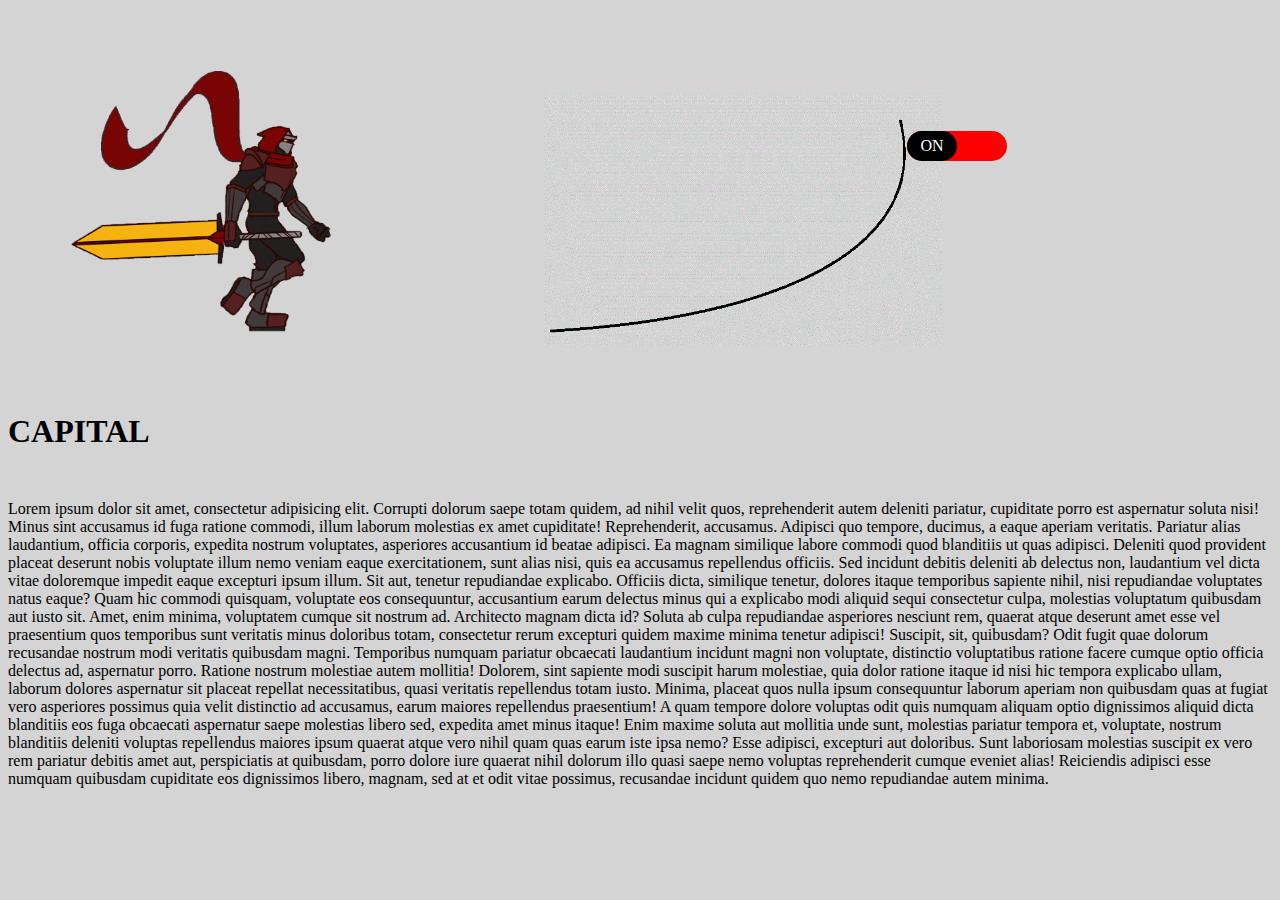
<file: index.html>
<!doctype html>
<html lang="en">

<head>
  <meta charset="utf-8">
  <meta name="viewport" content="width=device-width, initial-scale=1, shrink-to-fit=no">

  <script src="https://code.jquery.com/jquery-3.3.1.slim.min.js" integrity="sha384-q8i/X+965DzO0rT7abK41JStQIAqVgRVzpbzo5smXKp4YfRvH+8abtTE1Pi6jizo" crossorigin="anonymous"></script>
  <script src="jquery.js"></script>
  <link rel="stylesheet" href="https://use.fontawesome.com/releases/v5.4.1/css/all.css" integrity="sha384-5sAR7xN1Nv6T6+dT2mhtzEpVJvfS3NScPQTrOxhwjIuvcA67KV2R5Jz6kr4abQsz" crossorigin="anonymous">
  <link rel="stylesheet" href="https://stackpath.bootstrapcdn.com/bootstrap/4.1.3/css/bootstrap.min.css" integrity="sha384-MCw98/SFnGE8fJT3GXwEOngsV7Zt27NXFoaoApmYm81iuXoPkFOJwJ8ERdknLPMO" crossorigin="anonymous">
  <link rel="stylesheet" href="style.css">
  <title>Kreditni Obracun</title>
</head>

<body>
  <div id="wrap">
    <div class="zavesa"></div>
    <div class="bx">
      <div class="slika"></div>
      <div class="line"><img src="images\10.gif" alt=""></div>
      <div class="switch">
        <div class="switch1">
          <div class="s1">ON</div>
        </div>
      </div>
    </div>
    <h1>CAPITAL</h1>
    <p>Lorem ipsum dolor sit amet, consectetur adipisicing elit. Corrupti dolorum saepe totam quidem, ad nihil velit quos, reprehenderit autem deleniti pariatur, cupiditate porro est aspernatur soluta nisi! Minus sint accusamus id fuga ratione
      commodi, illum laborum molestias ex amet cupiditate! Reprehenderit, accusamus. Adipisci quo tempore, ducimus, a eaque aperiam veritatis. Pariatur alias laudantium, officia corporis, expedita nostrum voluptates, asperiores accusantium id beatae
      adipisci. Ea magnam similique labore commodi quod blanditiis ut quas adipisci. Deleniti quod provident placeat deserunt nobis voluptate illum nemo veniam eaque exercitationem, sunt alias nisi, quis ea accusamus repellendus officiis. Sed
      incidunt debitis deleniti ab delectus non, laudantium vel dicta vitae doloremque impedit eaque excepturi ipsum illum. Sit aut, tenetur repudiandae explicabo. Officiis dicta, similique tenetur, dolores itaque temporibus sapiente nihil, nisi
      repudiandae voluptates natus eaque? Quam hic commodi quisquam, voluptate eos consequuntur, accusantium earum delectus minus qui a explicabo modi aliquid sequi consectetur culpa, molestias voluptatum quibusdam aut iusto sit. Amet, enim minima,
      voluptatem cumque sit nostrum ad. Architecto magnam dicta id? Soluta ab culpa repudiandae asperiores nesciunt rem, quaerat atque deserunt amet esse vel praesentium quos temporibus sunt veritatis minus doloribus totam, consectetur rerum
      excepturi quidem maxime minima tenetur adipisci! Suscipit, sit, quibusdam? Odit fugit quae dolorum recusandae nostrum modi veritatis quibusdam magni. Temporibus numquam pariatur obcaecati laudantium incidunt magni non voluptate, distinctio
      voluptatibus ratione facere cumque optio officia delectus ad, aspernatur porro. Ratione nostrum molestiae autem mollitia! Dolorem, sint sapiente modi suscipit harum molestiae, quia dolor ratione itaque id nisi hic tempora explicabo ullam,
      laborum dolores aspernatur sit placeat repellat necessitatibus, quasi veritatis repellendus totam iusto. Minima, placeat quos nulla ipsum consequuntur laborum aperiam non quibusdam quas at fugiat vero asperiores possimus quia velit distinctio
      ad accusamus, earum maiores repellendus praesentium! A quam tempore dolore voluptas odit quis numquam aliquam optio dignissimos aliquid dicta blanditiis eos fuga obcaecati aspernatur saepe molestias libero sed, expedita amet minus itaque! Enim
      maxime soluta aut mollitia unde sunt, molestias pariatur tempora et, voluptate, nostrum blanditiis deleniti voluptas repellendus maiores ipsum quaerat atque vero nihil quam quas earum iste ipsa nemo? Esse adipisci, excepturi aut doloribus.
      Sunt laboriosam molestias suscipit ex vero rem pariatur debitis amet aut, perspiciatis at quibusdam, porro dolore iure quaerat nihil dolorum illo quasi saepe nemo voluptas reprehenderit cumque eveniet alias! Reiciendis adipisci esse numquam
      quibusdam cupiditate eos dignissimos libero, magnam, sed at et odit vitae possimus, recusandae incidunt quidem quo nemo repudiandae autem minima.
    </p>
  </div>
  <script src="https://cdnjs.cloudflare.com/ajax/libs/popper.js/1.14.3/umd/popper.min.js" integrity="sha384-ZMP7rVo3mIykV+2+9J3UJ46jBk0WLaUAdn689aCwoqbBJiSnjAK/l8WvCWPIPm49" crossorigin="anonymous"></script>
  <script src="https://stackpath.bootstrapcdn.com/bootstrap/4.1.3/js/bootstrap.min.js" integrity="sha384-ChfqqxuZUCnJSK3+MXmPNIyE6ZbWh2IMqE241rYiqJxyMiZ6OW/JmZQ5stwEULTy" crossorigin="anonymous"></script>
  <script src="main.js"></script>
</body>

</html>
</file>
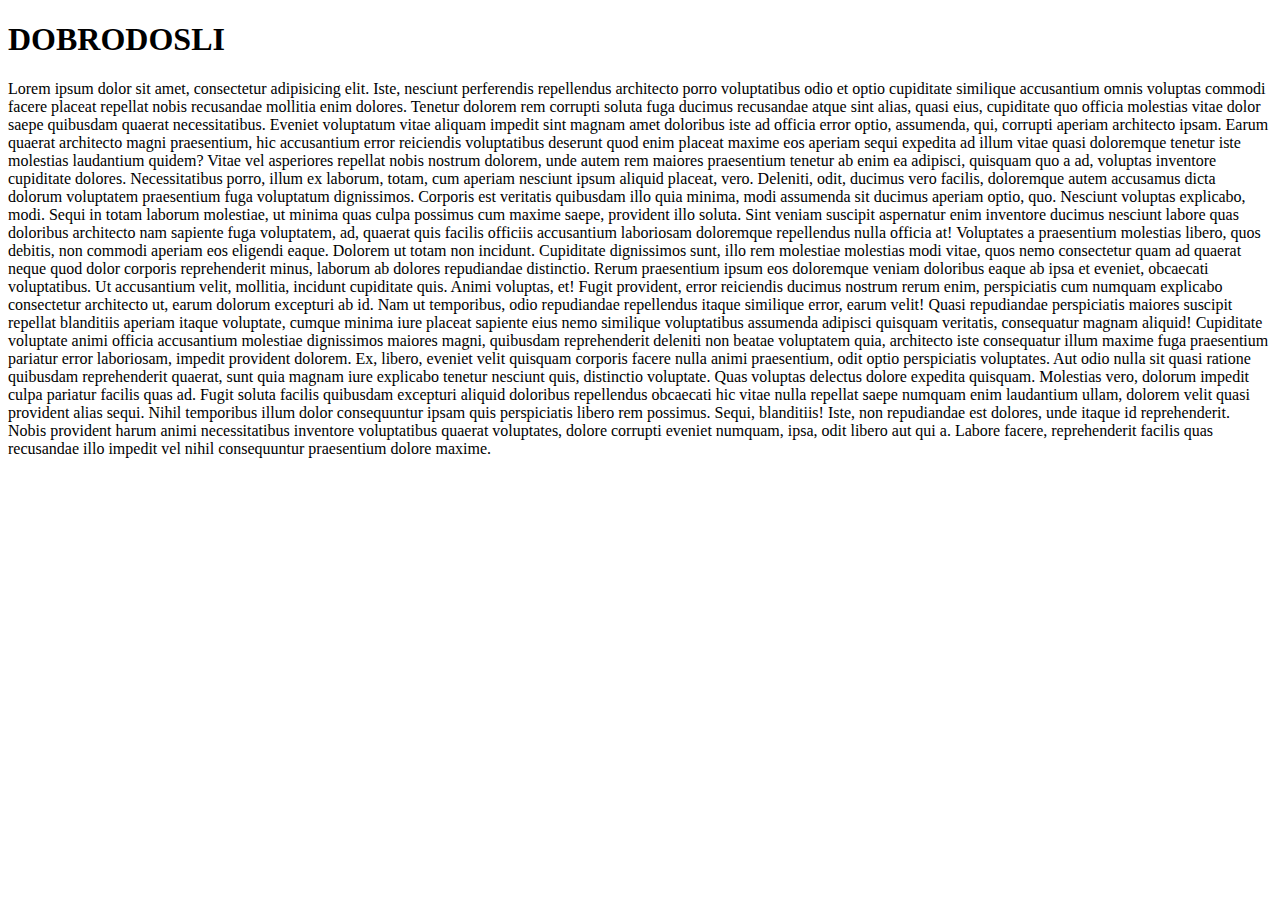
<file: dobrodosli.html>
<!DOCTYPE html>
<html lang="en">
<head>
  <meta charset="UTF-8">
  <meta name="viewport" content="width=device-width, initial-scale=1.0">
  <meta http-equiv="X-UA-Compatible" content="ie=edge">
  <title>Document</title>
</head>
<body>
  <h1>DOBRODOSLI</h1>
  <p>Lorem ipsum dolor sit amet, consectetur adipisicing elit. Iste, nesciunt perferendis repellendus architecto porro voluptatibus odio et optio cupiditate similique accusantium omnis voluptas commodi facere placeat repellat nobis recusandae mollitia enim dolores. Tenetur dolorem rem corrupti soluta fuga ducimus recusandae atque sint alias, quasi eius, cupiditate quo officia molestias vitae dolor saepe quibusdam quaerat necessitatibus. Eveniet voluptatum vitae aliquam impedit sint magnam amet doloribus iste ad officia error optio, assumenda, qui, corrupti aperiam architecto ipsam. Earum quaerat architecto magni praesentium, hic accusantium error reiciendis voluptatibus deserunt quod enim placeat maxime eos aperiam sequi expedita ad illum vitae quasi doloremque tenetur iste molestias laudantium quidem? Vitae vel asperiores repellat nobis nostrum dolorem, unde autem rem maiores praesentium tenetur ab enim ea adipisci, quisquam quo a ad, voluptas inventore cupiditate dolores. Necessitatibus porro, illum ex laborum, totam, cum aperiam nesciunt ipsum aliquid placeat, vero. Deleniti, odit, ducimus vero facilis, doloremque autem accusamus dicta dolorum voluptatem praesentium fuga voluptatum dignissimos. Corporis est veritatis quibusdam illo quia minima, modi assumenda sit ducimus aperiam optio, quo. Nesciunt voluptas explicabo, modi. Sequi in totam laborum molestiae, ut minima quas culpa possimus cum maxime saepe, provident illo soluta. Sint veniam suscipit aspernatur enim inventore ducimus nesciunt labore quas doloribus architecto nam sapiente fuga voluptatem, ad, quaerat quis facilis officiis accusantium laboriosam doloremque repellendus nulla officia at! Voluptates a praesentium molestias libero, quos debitis, non commodi aperiam eos eligendi eaque. Dolorem ut totam non incidunt. Cupiditate dignissimos sunt, illo rem molestiae molestias modi vitae, quos nemo consectetur quam ad quaerat neque quod dolor corporis reprehenderit minus, laborum ab dolores repudiandae distinctio. Rerum praesentium ipsum eos doloremque veniam doloribus eaque ab ipsa et eveniet, obcaecati voluptatibus. Ut accusantium velit, mollitia, incidunt cupiditate quis. Animi voluptas, et! Fugit provident, error reiciendis ducimus nostrum rerum enim, perspiciatis cum numquam explicabo consectetur architecto ut, earum dolorum excepturi ab id. Nam ut temporibus, odio repudiandae repellendus itaque similique error, earum velit! Quasi repudiandae perspiciatis maiores suscipit repellat blanditiis aperiam itaque voluptate, cumque minima iure placeat sapiente eius nemo similique voluptatibus assumenda adipisci quisquam veritatis, consequatur magnam aliquid! Cupiditate voluptate animi officia accusantium molestiae dignissimos maiores magni, quibusdam reprehenderit deleniti non beatae voluptatem quia, architecto iste consequatur illum maxime fuga praesentium pariatur error laboriosam, impedit provident dolorem. Ex, libero, eveniet velit quisquam corporis facere nulla animi praesentium, odit optio perspiciatis voluptates. Aut odio nulla sit quasi ratione quibusdam reprehenderit quaerat, sunt quia magnam iure explicabo tenetur nesciunt quis, distinctio voluptate. Quas voluptas delectus dolore expedita quisquam. Molestias vero, dolorum impedit culpa pariatur facilis quas ad. Fugit soluta facilis quibusdam excepturi aliquid doloribus repellendus obcaecati hic vitae nulla repellat saepe numquam enim laudantium ullam, dolorem velit quasi provident alias sequi. Nihil temporibus illum dolor consequuntur ipsam quis perspiciatis libero rem possimus. Sequi, blanditiis! Iste, non repudiandae est dolores, unde itaque id reprehenderit. Nobis provident harum animi necessitatibus inventore voluptatibus quaerat voluptates, dolore corrupti eveniet numquam, ipsa, odit libero aut qui a. Labore facere, reprehenderit facilis quas recusandae illo impedit vel nihil consequuntur praesentium dolore maxime.</p>
</body>
</html>
</file>
<file: style.css>
body {
  background-color: #D4D4D4;
}

.zavesa1 {
  transition: all 1s;
  width: 100%;
  height: 100vh;
  position: absolute;
  background-color: black;
  z-index: 100;
  animation-name: myanim;
  animation-duration: 2s;
}

@keyframes myanim {
  0% {
    bottom: 3000px;
  }

  100% {
    bottom: 0;
  }
}

.bx {
  width: 100%;
}

.slika {
  width: 350px;
}

.slika1 {
  animation-name: myanim2;
  animation-duration: 10s;
  width: 30%;
}

.slika1 img {
  width: 350px;
}

@keyframes myanim2 {
  0% {
    transform: rotate(0deg);
  }

  50% {
    transform: rotate(-90deg);
    margin-left: 210px;
  }

  100% {
    transform: rotate(0deg);
    margin-left: 0;
  }
}

.slika img {
  width: 100%;
}

.line {
  position: absolute;
  z-index: -1;
  top: 92px;
  left: 543px;
}

.line img {
  width: 400px;
}

.switch {
  position: relative;
}

.switch1 {
  border-radius: 20px;
  width: 100px;
  height: 30px;
  background: red;
  position: relative;
  left: 899px;
  top: -231px;
}

.s1 {
  color: white;
  line-height: 30px;
  text-align: center;
  border-radius: 20px;
  width: 50%;
  background: black;
  height: 30px;
}

.s2 {
  color: white;
  line-height: 30px;
  text-align: center;
  border-radius: 20px;
  width: 50%;
  background: black;
  height: 30px;
  animation-name: myanim3;
  animation-duration: 4s;
}

@keyframes myanim3 {
  0% {
    margin-left: 0;
    background: rgb(50, 0, 144);
    box-shadow: 10px 10px 100px rgb(50, 0, 144);
    transform: rotate(0deg);
  }

  25% {
    margin-right: 10px;
    color: black;
    background: rgb(239, 240, 236);
    box-shadow: 10px 10px 100px rgb(239, 240, 236);
    transform: rotate(30deg);
  }

  50% {
    font-size: 20px;
    margin-right: 10px;
    background: rgb(10, 187, 241);
    box-shadow: 10px 10px 100px rgb(10, 187, 241);
    transform: rotate(10deg);
  }

  75% {
    transform: rotate(-50deg);
    margin-left: 3px;
    color: black;
    background: green;
    box-shadow: 10px 10px 100px green;
  }

  100% {
    transform: rotate(0deg);
    background: purple;
    box-shadow: 10px 10px 100px purple;
  }
}

p {
  margin-top: 50px;
}
</file>
